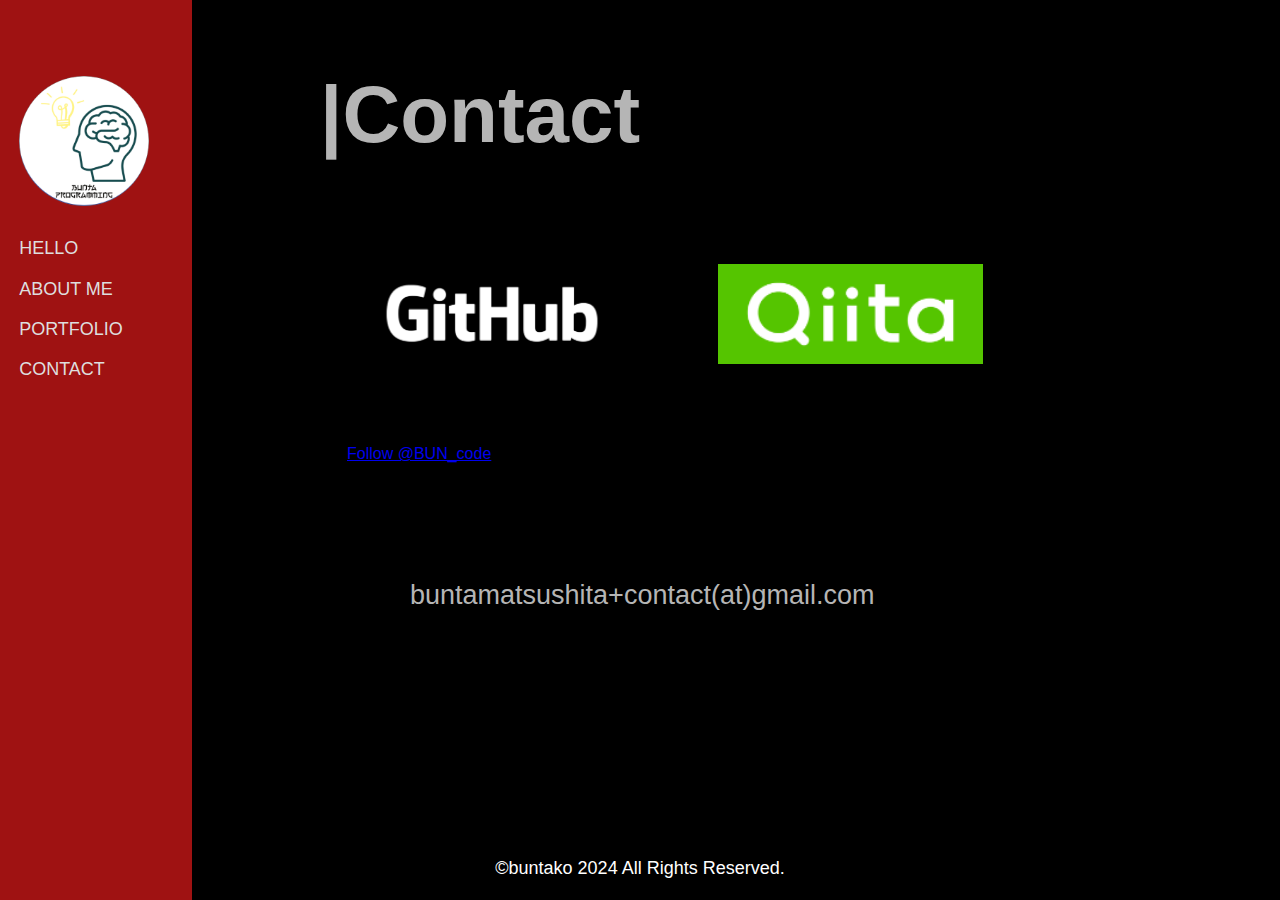
<file: contact.html>
<!DOCTYPE html>
<html lang="ja">
  <head>
    <meta charset="utf-8" />
    <meta lang="ja" />

    <link rel="stylesheet" type="text/css" href="stylesheet.css" />

    <meta name="author" content="Buntako" />
    <meta name="description" content="Welcome to Buntako's page." />

    <title>buntako | Contact</title>
    <link rel="icon" href="favicon.ico" type="image/x-icon" />

    <!-- Google tag (gtag.js) -->
    <script
      async
      src="https://www.googletagmanager.com/gtag/js?id=G-B3J1VQVC8G"
    ></script>
    <script>
      window.dataLayer = window.dataLayer || [];
      function gtag() {
        dataLayer.push(arguments);
      }
      gtag("js", new Date());

      gtag("config", "G-B3J1VQVC8G");
    </script>
  </head>
  <body>
    <header>
      <div class="side-bar">
        <ul class="side-bar-content">
          <li>
            <a href="index.html"><img src="src/icon.png" /></a>
          </li>
          <li>
            <a href="hello.html">HELLO</a>
          </li>
          <li>
            <a href="about-me.html">ABOUT ME</a>
          </li>
          <li>
            <a href="portfolio.html">PORTFOLIO</a>
          </li>
          <li>
            <a href="contact.html">CONTACT</a>
          </li>
        </ul>
      </div>
    </header>

    <main>
      <h1>|Contact</h1>
      <div class="contact-img">
        <a href="https://github.com/Buntamatsushita"
          ><img src="src/github-txt.png" alt=""
        /></a>
        <a href="https://qiita.com/buntako"
          ><img src="src/qiita-txt.png" alt=""
        /></a>
      </div>
      <div class="contact-twitter">
        <a
          href="https://twitter.com/BUN_code?ref_src=twsrc%5Etfw"
          class="twitter-follow-button"
          data-size="large"
          data-show-count="false"
          >Follow @BUN_code</a
        >
        <script
          async
          src="https://platform.twitter.com/widgets.js"
          charset="utf-8"
        ></script>
      </div>
      <div class="mail">
        <a href="mailto:buntamatsushita+contact@gmail.com"
          >buntamatsushita+contact(at)gmail.com</a
        >
      </div>
    </main>

    <footer class="footer-top">
      <div class="copy-right">
        <p>©buntako 2024 All Rights Reserved.</p>
      </div>
    </footer>
  </body>
</html>
</file>
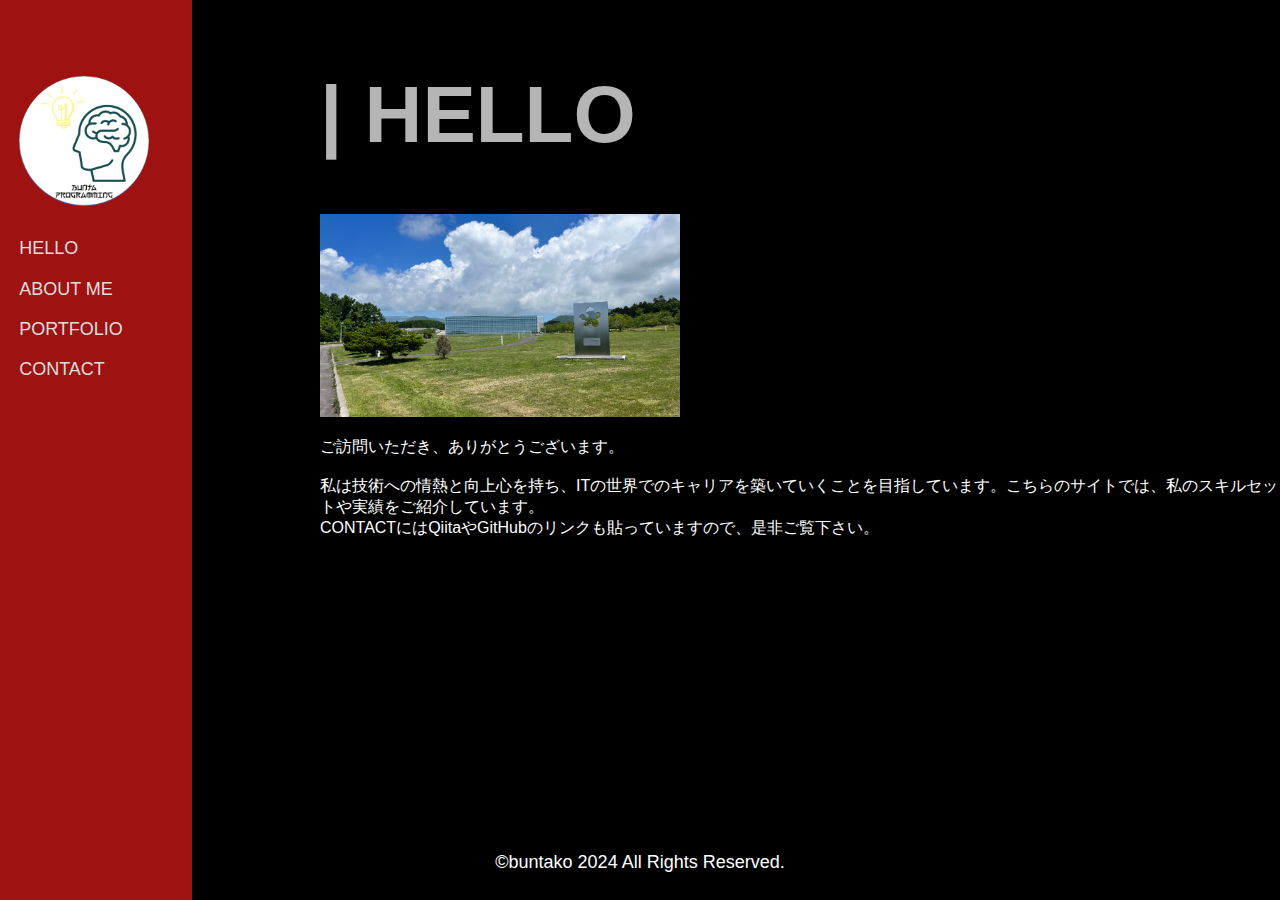
<file: hello.html>
<!DOCTYPE html>
<html lang="ja">
  <head>
    <meta charset="utf-8" />
    <meta lang="ja" />

    <link rel="stylesheet" type="text/css" href="stylesheet.css" />

    <meta name="author" content="Buntako" />
    <meta name="description" content="Welcome to Buntako's page." />

    <title>buntako | Home</title>
    <link rel="icon" href="favicon.ico" type="image/x-icon" />

    <!-- Google tag (gtag.js) -->
    <script
      async
      src="https://www.googletagmanager.com/gtag/js?id=G-B3J1VQVC8G"
    ></script>
    <script>
      window.dataLayer = window.dataLayer || [];
      function gtag() {
        dataLayer.push(arguments);
      }
      gtag("js", new Date());

      gtag("config", "G-B3J1VQVC8G");
    </script>
  </head>
  <body>
    <header>
      <div class="side-bar">
        <ul class="side-bar-content">
          <li>
            <a href="index.html"><img src="src/icon.png" /></a>
          </li>
          <li>
            <a href="hello.html">HELLO</a>
          </li>
          <li>
            <a href="about-me.html">ABOUT ME</a>
          </li>
          <li>
            <a href="portfolio.html">PORTFOLIO</a>
          </li>
          <li>
            <a href="contact.html">CONTACT</a>
          </li>
        </ul>
      </div>
    </header>

    <main>
      <div class="hello">
        <h1>| HELLO</h1>

        <img src="src/mirai.JPG" alt="" />

        <p>
          ご訪問いただき、ありがとうございます。<br /><br />
          私は技術への情熱と向上心を持ち、ITの世界でのキャリアを築いていくことを目指しています。こちらのサイトでは、私のスキルセットや実績をご紹介しています。
          <br />
          CONTACTにはQiitaやGitHubのリンクも貼っていますので、是非ご覧下さい。
        </p>
      </div>
    </main>

    <footer>
      <div class="copy-right">
        <p>©buntako 2024 All Rights Reserved.</p>
      </div>
    </footer>
  </body>
</html>
</file>
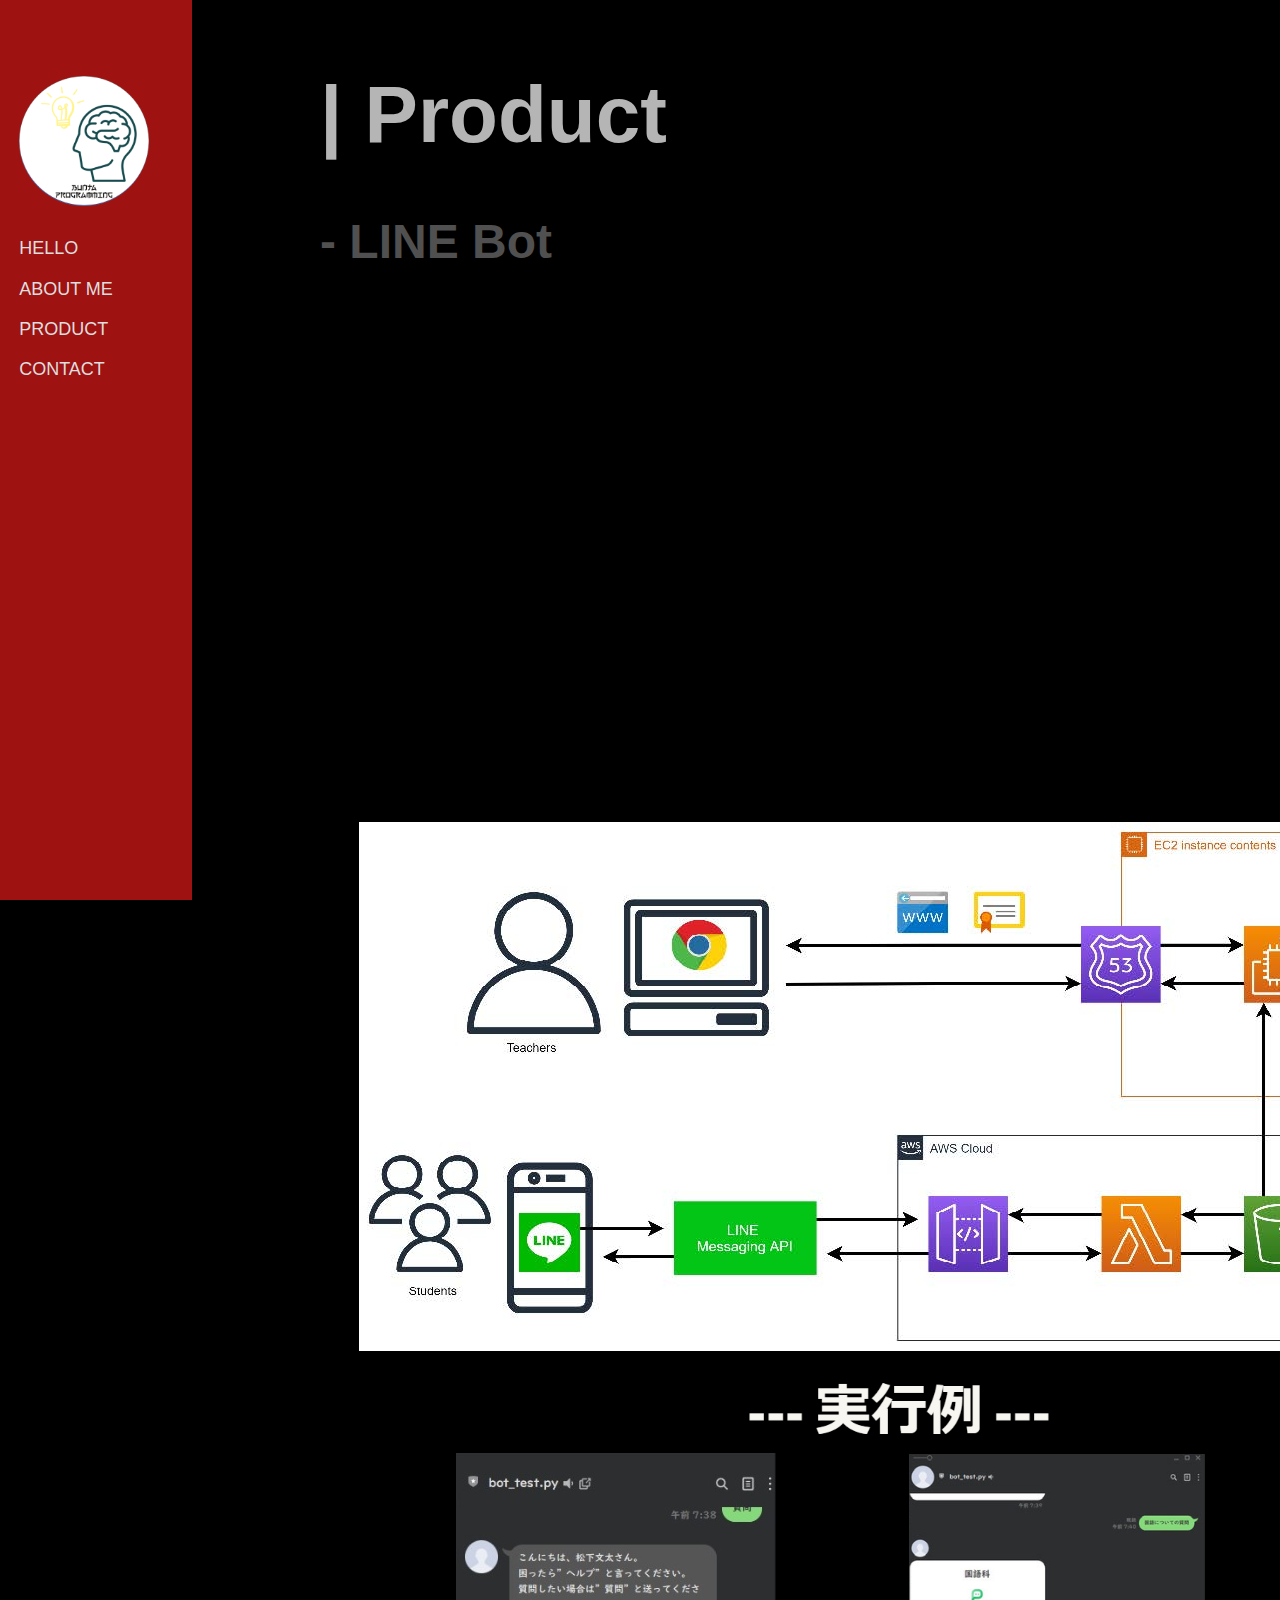
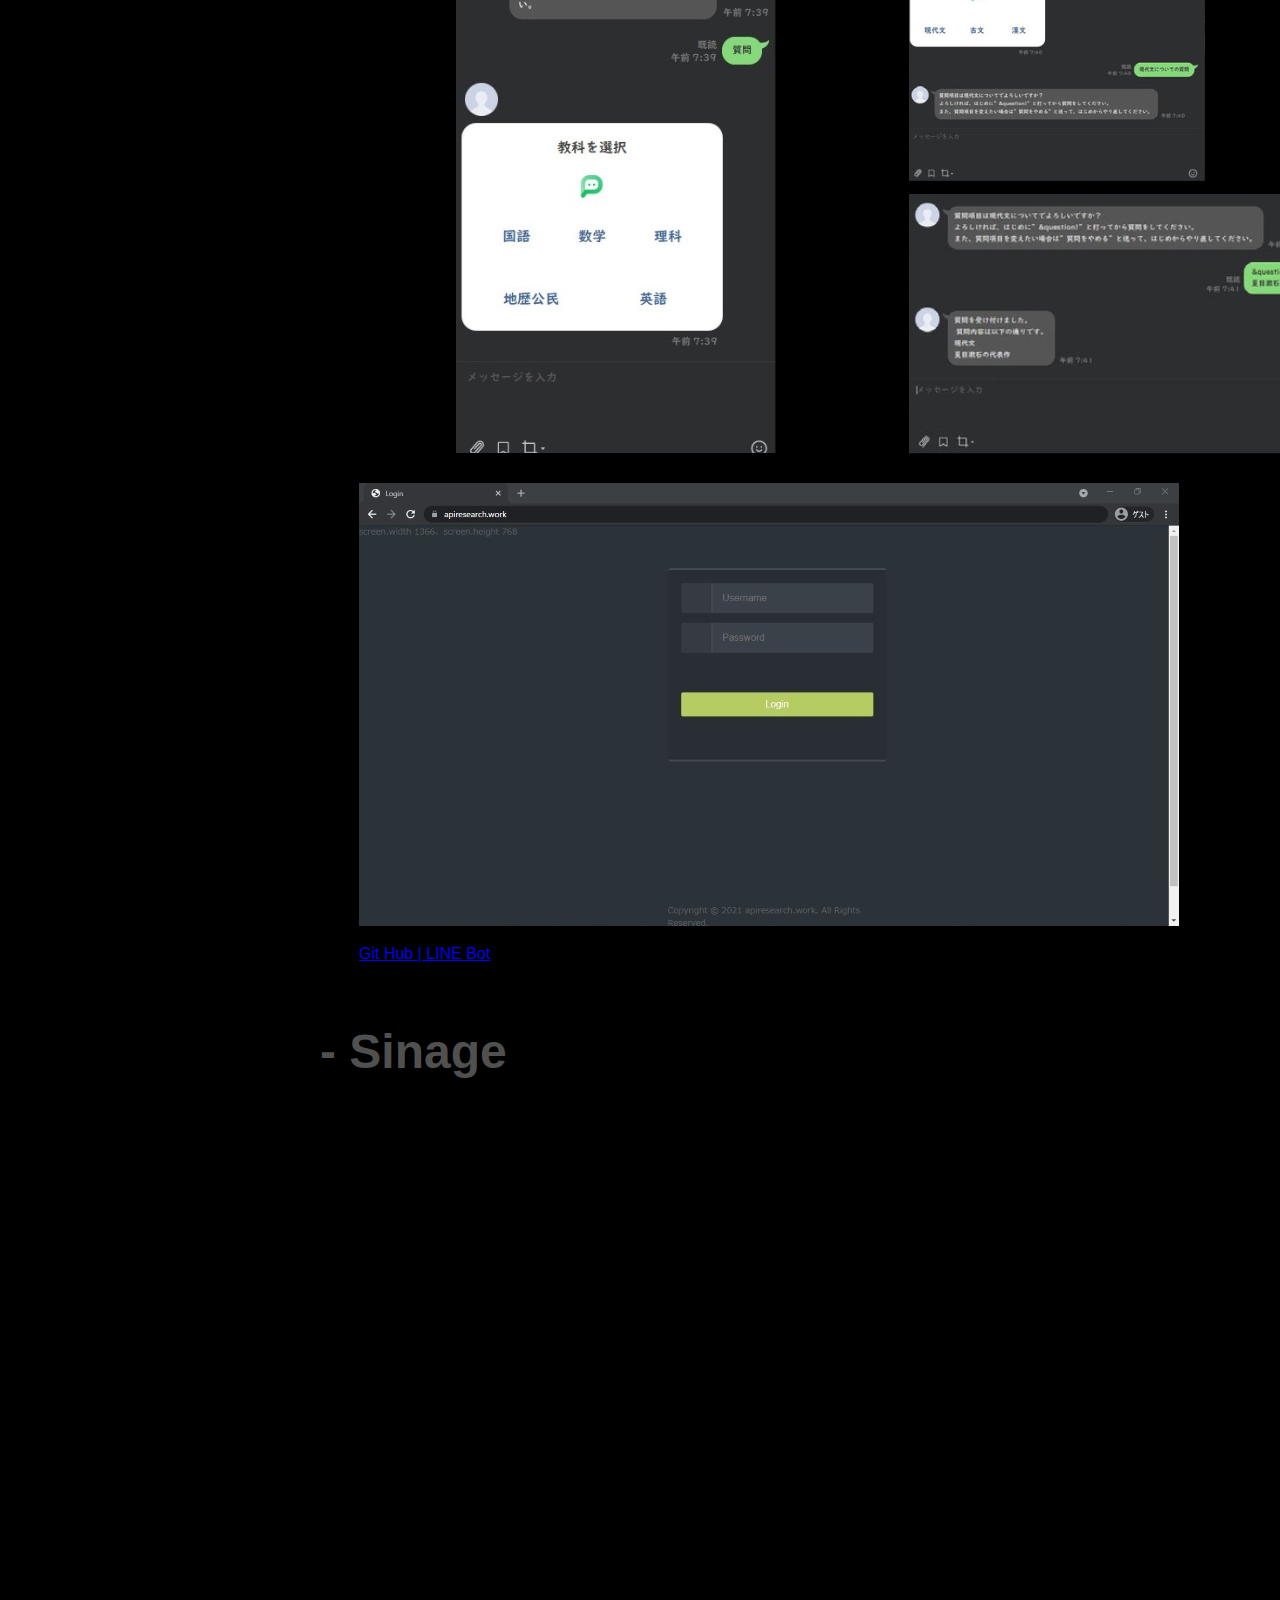
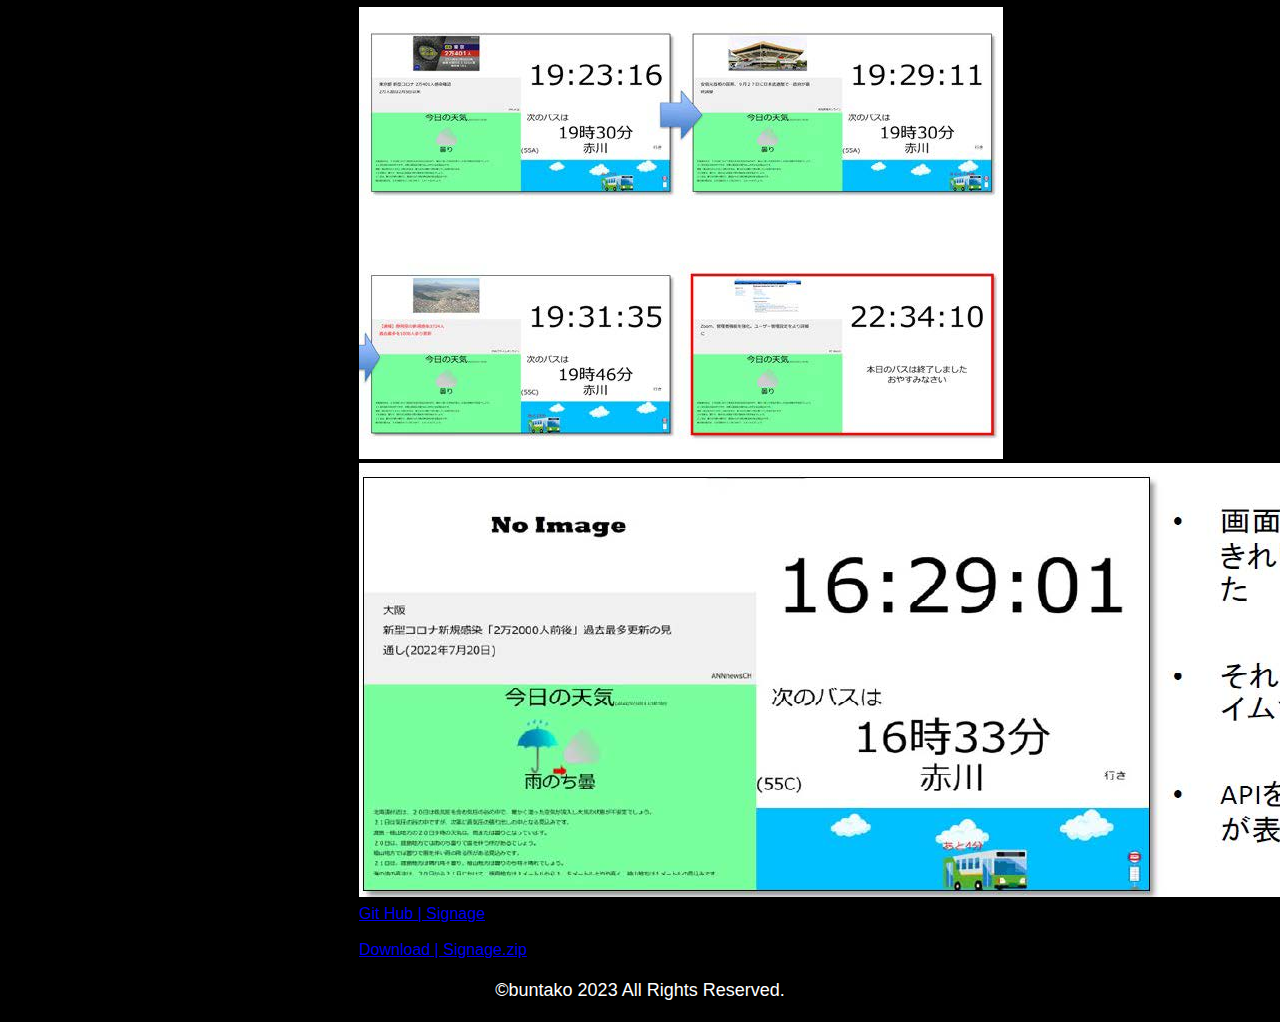
<file: product.html>
<!DOCTYPE html>
<html lang="ja">

<head>
    <meta charset="utf-8">
    <meta lang="ja">

    <link rel="stylesheet" type="text/css" href="stylesheet.css">

    <meta name="author" content="Buntako">
    <meta name="description" content="Hi, this is Buntako's index page.">

    <title>buntako | Home</title>
    <link rel="icon" href="favicon.ico" type="image/x-icon">
    <script src="js/processing.js"></script>
    <!-- Google tag (gtag.js) -->
    <script async src="https://www.googletagmanager.com/gtag/js?id=G-B3J1VQVC8G"></script>
    <script>
        window.dataLayer = window.dataLayer || [];
        function gtag() { dataLayer.push(arguments); }
        gtag('js', new Date());

        gtag('config', 'G-B3J1VQVC8G');
    </script>
</head>

<body>
    <header>
        <div class="side-bar">
            <ul class="side-bar-content">
                <li>
                    <a href="index.html"><img src="src/icon.png"></a>
                </li>
                <li>
                    <a href="hello.html">HELLO</a>
                </li>
                <li>
                    <a href="about-me.html">ABOUT ME</a>
                </li>
                <li>
                    <a href="product.html">PRODUCT</a>
                </li>
                <li>
                    <a href="contact.html">CONTACT</a>
                </li>
            </ul>



        </div>

    </header>

    <main>
        <h1>| Product</h1>
        <div class="product">

            <div class="line-bot">
                <h2>- LINE Bot</h2>
                <table class="product-table">
                    <tr>
                        <th>項目</th>
                        <th>回答</th>
                    </tr>
                    <tr>
                        <td>開発場所</td>
                        <td class="td-second">高校の研究活動</td>
                    </tr>
                    <tr>
                        <td>開発期間</td>
                        <td class="td-second">2020/12～2021/4</td>
                    </tr>
                    <tr>
                        <td>使用言語</td>
                        <td class="td-second">Python, HTML, CSS</td>
                    </tr>
                    <tr>
                        <td>使用技術</td>
                        <td class="td-second">LINE Messaging API, apache, </td>
                    </tr>
                    <tr>
                        <td>使用ツール</td>
                        <td class="td-second">AWS EC2, AWS lambda, AWS API Gateway, AWS S3, AWS Route53,
                        </td>
                    </tr>
                    <tr>
                        <td>想定ユーザ</td>
                        <td class="td-second">高校生</td>
                    </tr>
                    <tr>
                        <td>開発規模</td>
                        <td class="td-second">1人</td>
                    </tr>
                    <tr>
                        <td>概要</td>
                        <td class="td-second">LINEのメッセージングAPIを用いて、教員と生徒のコミュニケーションを円滑にすることを目的とした。</td>
                    </tr>
                    <tr>
                        <td>目的</td>
                        <td class="td-second">新型コロナウイルスにより、十分な教育を受けられない状況を改善するとともに教員の労働時間の短縮を目的とした。対象ユーザは高校生を想定。</td>
                    </tr>
                    <tr>
                        <td>結果</td>
                        <td class="td-second">同時期にLINEのセキュリティ上に問題があったために、学校での運用は許可されなかった。</td>
                    </tr>
                    <tr>
                        <td>課題</td>
                        <td class="td-second">
                            画像や動画などの媒体がアップロードできないこと、教員側のUI/UXの工夫が必要であるということがあげられた。また、今回のようなシステム構成よりももっとコンパクトに作れると思うので、システム設計から考え直したいと思った。
                        </td>
                    </tr>
                    <tr>
                        <td>システム構成</td>
                        <td><img src="src/line-bot/system.jpg" alt=""></td>
                    </tr>
                    <tr>
                        <td>参考資料</td>
                        <td>
                            <img src="src/line-bot/show-example.png" alt="">
                            <img src="src/line-bot/login-view.jpg" alt="">
                        </td>
                    <tr>
                        <td>参考URL</td>
                        <td class="td-second"><a class="product-link"
                                href="https://github.com/Buntamatsushita/LINE_BOT_EDU">Git Hub | LINE Bot</a></td>
                    </tr>
                </table>

            </div>

            <div class="signage">
                <h2>- Sinage</h2>
                <table class="product-table">
                    <tr>
                        <th>項目</th>
                        <th>回答</th>
                    </tr>
                    <tr>
                        <td>開発場所</td>
                        <td class="td-second">大学の授業</td>
                    </tr>
                    <tr>
                        <td>開発期間</td>
                        <td class="td-second">2022/7</td>
                    </tr>
                    <tr>
                        <td>使用言語</td>
                        <td class="td-second">Processing</td>
                    </tr>
                    <!-- <tr>
                        <td>使用技術</td>
                        <td class="td-second"></td>
                    </tr> -->
                    <tr>
                        <td>使用ツール</td>
                        <td class="td-second"></td>
                    </tr>
                    <tr>
                        <td>想定ユーザ</td>
                        <td class="td-second">未来大生</td>
                    </tr>
                    <tr>
                        <td>開発規模</td>
                        <td class="td-second">個人開発</td>
                    </tr>
                    <tr>
                        <td>概要</td>
                        <td class="td-second">攻撃を避けながらアイテムを入手して制限時間以内に死なないようにする横スクロールゲーム。<br>操作方法：十字キー移動＋スペース等</td>
                    </tr>
                    <tr>
                        <td>目的</td>
                        <td class="td-second">未来大でのデジタルサイネージ的なのが欲しかったため開発。</td>
                    </tr>
                    <tr>
                        <td>結果</td>
                        <td class="td-second">
                            バスの時刻はjsonファイルを自作しているので、どうにか自動化したい。また、SVGファイルが使えなかった（授業の制約）ので、外部ライブラリをインポートして使いたい。</td>
                    </tr>
                    <tr>
                        <td>課題</td>
                        <td class="td-second">
                            バスの時刻をjson形式で自動取得する。
                        </td>
                    </tr>
                    <!-- <tr>
                        <td>システム構成</td>
                        <td><img src="src/line-bot/system.jpg" alt=""></td>
                    </tr> -->
                    <tr>
                        <td>参考資料</td>
                        <td>
                            <img src="src/signage/img001.jpg" alt="">
                            <img src="src/signage/img002.jpg" alt="">
                        </td>
                    <tr>
                        <td>参考URL</td>
                        <td class="td-second">
                            <a class="product-link" href="https://github.com/BuntaMatsushita00/Signage">
                                Git Hub | Signage
                            </a>
                            <br><br>
                            <a class="product-download" href="download-src/Signage.zip" download="Signage.zip">
                                Download | Signage.zip
                            </a>
                        </td>

                    </tr>
                </table>
            </div>
        </div>

    </main>

    <footer>
        <div class="copy-right">
            <p>©buntako 2023 All Rights Reserved.</p>
        </div>
    </footer>
</body>

</html>
</file>
<file: stylesheet.css>
* {
    font-family: Arial, Helvetica, sans-serif;
    background-color: rgb(0, 0, 0);
}

header {
    margin: 0;
    width: 15%;
    height: 100vh;
    padding-top: 20px;
    font-size: 20px;
    font-weight: 100;
    position: fixed;
    -webkit-box-sizing: border-box;
    -moz-box-sizing: border-box;
    box-sizing: border-box;
    background-color: #9F1212;
    box-sizing: border-box;
    z-index: 1;
}

html {
    height: 100vh;
}

body {
    margin: 0;
    height: 100vh;
}

main {
    margin: 0;
    padding-top: 15px;
    margin-left: 25%;
    margin-bottom: 0%;
    height: auto;
}


main h1 {
    font-size: 500%;
    color: #B5B5B5;
}

main h2 {
    font-size: 300%;
    color: #505050;
}

main h3 {
    font-size: 200%;
    color: #ffffff;
}

.text {
    margin-left: 2%;
}

.side-bar {
    margin: 0;
}



.side-bar-content {
    list-style: none;
    padding: 0;
    padding-top: 10%;
    padding-left: 10%;
    background-color: #9F1212;
    color: aliceblue;
}

.side-bar-content li {
    background-color: #9F1212;
    margin-top: 10%;
}

.side-bar-content a {
    text-decoration: none;
    outline: none;
    color: #DEDEDE;
    font-size: 1vmin;
    background-color: #9F1212;
}

@media screen and (min-width:500px) {
    .side-bar-content a {
        font-size: 2vmin;
    }

}

@media screen and (min-width:1500px) {
    .side-bar-content a {
        font-size: 3vmin;
    }
}

.side-bar-content img {
    background-color: #9F1212;
    height: 30px;
    margin-bottom: 30px;
    display: block;
}

@media screen and (min-width:500px) {
    .side-bar-content img {
        height: 50px;
    }

}

@media screen and (min-width:700px) {
    .side-bar-content img {
        height: 80px;
    }

}

@media screen and (min-width:900px) {
    .side-bar-content img {
        height: 100px;
    }

}

@media screen and (min-width:1200px) {
    .side-bar-content img {
        height: 130px;
    }
}

@media screen and (min-width:1500px) {
    .side-bar-content img {
        height: 150px;
    }
}

.rightbar::after {
    content: "";
    /*描画位置*/
    position: absolute;
    top: 0;
    margin-left: 71%;
    /*線の形状*/
    width: 1%;
    height: 100%;
    background: #440303;
    /*線の動き1.4秒かけて動く。永遠にループ*/
    animation: pathmove 3s ease-in-out infinite;
    opacity: 0;
    z-index: 1;
}

@keyframes pathmove {
    0% {
        height: 0;
        top: 0;
        opacity: 0;
    }

    30% {
        height: 50%;
        opacity: 1;
    }

    100% {
        height: 0;
        top: 99%;
        opacity: 0;
    }
}


.profile img {
    margin: auto;
    display: block;
}

.profile-content {
    margin: 10%;
}

.profile-content a {
    font-size: 10%;
}

.top-content {
    margin-top: 15%;
}

.top-content h1 {
    font-size: 8vmin;
    color: #B5B5B5;
}

.top-content h2 {
    font-size: 5vmin;
    color: #505050;
    margin: 0;
}

.timeline {
    list-style: none;
}

.timeline>li {
    margin-bottom: 60px;
}

.timeline a {
    color: hsl(204, 100%, 50%);
}

/* for Desktop */
.history {
    margin-bottom: 10%;
}

@media (min-width : 640px) {
    .timeline>li {
        overflow: hidden;
        margin: 0;
        position: relative;
    }

    .timeline-date {
        width: 110px;
        float: left;
        margin-top: 20px;
    }

    .timeline-content {
        width: 75%;
        float: left;
        border-left: 3px #e5e5d1 solid;
        padding-left: 30px;
    }

    .timeline-content:before {
        content: '';
        width: 12px;
        height: 12px;
        background: #6fc173;
        position: absolute;
        left: 106px;
        top: 24px;
        border-radius: 100%;
    }

    .history h3,
    p {
        color: #ffffff;
    }

    .history h3 {
        font-size: 130%;
    }

    .timeline-content img {
        height: 50px;
    }
}


/*========= LoadingのためのCSS ===============*/

/* Loading背景画面設定　*/
#splash {
    /*fixedで全面に固定*/
    position: fixed;
    width: 100%;
    height: 100%;
    z-index: 999;
    text-align: center;
    color: #fff;
}

/* Loading画像中央配置　*/
#splash_text {
    position: absolute;
    top: 50%;
    left: 50%;
    z-index: 999;
    transform: translate(-50%, -50%);
    color: #fff;
    width: 100%;
}


/*割れる画面のアニメーション*/
.loader_cover {
    width: 100%;
    height: 50%;
    background-color: #333;
    transition: all .2s cubic-bezier(.04, .435, .315, .9);
    transform: scaleY(1);
}

/*上の画面*/
.loader_cover-up {
    transform-origin: center top;
}

/*下の画面*/
.loader_cover-down {
    position: absolute;
    bottom: 0;
    transform-origin: center bottom;
}

/*クラス名がついたらY軸方向に0*/
.coveranime {
    transform: scaleY(0);
}

.skill-table {
    width: 90%;
    text-align: center;
    border-collapse: collapse;
    border-spacing: 0;
    color: #ffffff;
}


.skill-table th {
    padding: 10px;
    border-bottom: solid 4px #778ca3;
    color: #778ca3
}

.skill-table td {
    padding: 10px;
    border-bottom: solid 1px #778ca3;
}

.certification-table {
    width: 90%;
    text-align: center;
    border-collapse: collapse;
    border-spacing: 0;
    color: #ffffff;
}


.certification-table th {
    padding: 10px;
    border-bottom: solid 4px #778ca3;
    color: #778ca3
}

.certification-table td {
    padding: 10px;
    border-bottom: solid 1px #778ca3;
}

.slider img {
    width: 80%;
    /*スライダー内の画像を横幅100%に*/
    height: 80%;
}

/*slickのJSで書かれるタグ内、スライド左右の余白調整*/
.slider .slick-slide {
    margin: 0;
    /*スライド左右の余白調整*/
}

.slider svg {
    width: 80%;
}

.contact-img img {
    height: 100px;
    margin: 50px;
}

.mail {
    margin-top: 20vmin;
    margin: 10vmin;
}

.mail a {
    width: auto;
    text-decoration: none;
    outline: none;
    color: #B5B5B5;
    font-size: 3vmin;
    text-align: center;
}

.contact-twitter {
    padding: 3vmin;
}

footer {
    text-align: center;
    width: 100%;
    position: relative;
    padding-bottom: 3px;
    bottom: 0;
}

.copy-right p {
    color: #ffffff;
    font-size: 2vmin;
}

.footer-top {
    position: absolute;
    bottom: 0;
}


.td-second {
    text-align: left;
}

.name h2 {
    color: rgb(255, 255, 255);
    margin: 0;
}

.name h3 {
    margin: 1%;
    color: #878787;
}

.univercity {
    margin-right: 50%;
    margin-top: 5%;
}

.univercity p {
    font-size: 2vmin;
}

.certification {
    margin-top: 5%;
}

.service {
    margin-top: 5%;
}

.timeline h2 {
    margin-top: 10%;
}


/* --------- portfolio -------------*/
.portfolio {
    margin-bottom: 5%;
}

.portfolio img {
    height: 30vmin;
}

.portfolio p {
    margin-right: 10%;
}

.portfolio a {
    width: auto;
    text-decoration: none;
    outline: none;
    font-size: 2vmin;
    text-align: center;
}

.portfolio-download {
    color: #77f364;
}

.portfolio-link {
    color: hsl(204, 100%, 50%);
}

.portfolio-table {
    width: 90%;
    margin-bottom: 10%;
    text-align: center;
    border-collapse: collapse;
    border-spacing: 0;
    color: #ffffff;
}


.portfolio-table th {
    min-width: 12vmin;
    font-size: 120%;
    padding: 10px;
    border-bottom: solid 4px #778ca3;
    color: #778ca3
}

.portfolio-table td {
    padding: 10px;
    border-bottom: solid 1px #778ca3;
}

.signage {
    margin-top: 5%;
}

.portfolio img {
    width: 80%;
    height: auto;

}

.portfolio video {
    width: 80%;
    height: auto;
}

/* hello */
.hello {
    height: 85vh;
}

.hello img {
    width: 40vh;
    height: auto;
}

embed-pdf {
    width: 80%;
    height: 55vh;

}

.tomotomo-pdf {
    width: 100%;
    display: flex;
    flex-direction: column;
    align-items: center;
    gap: 1vh;
}
</file>
